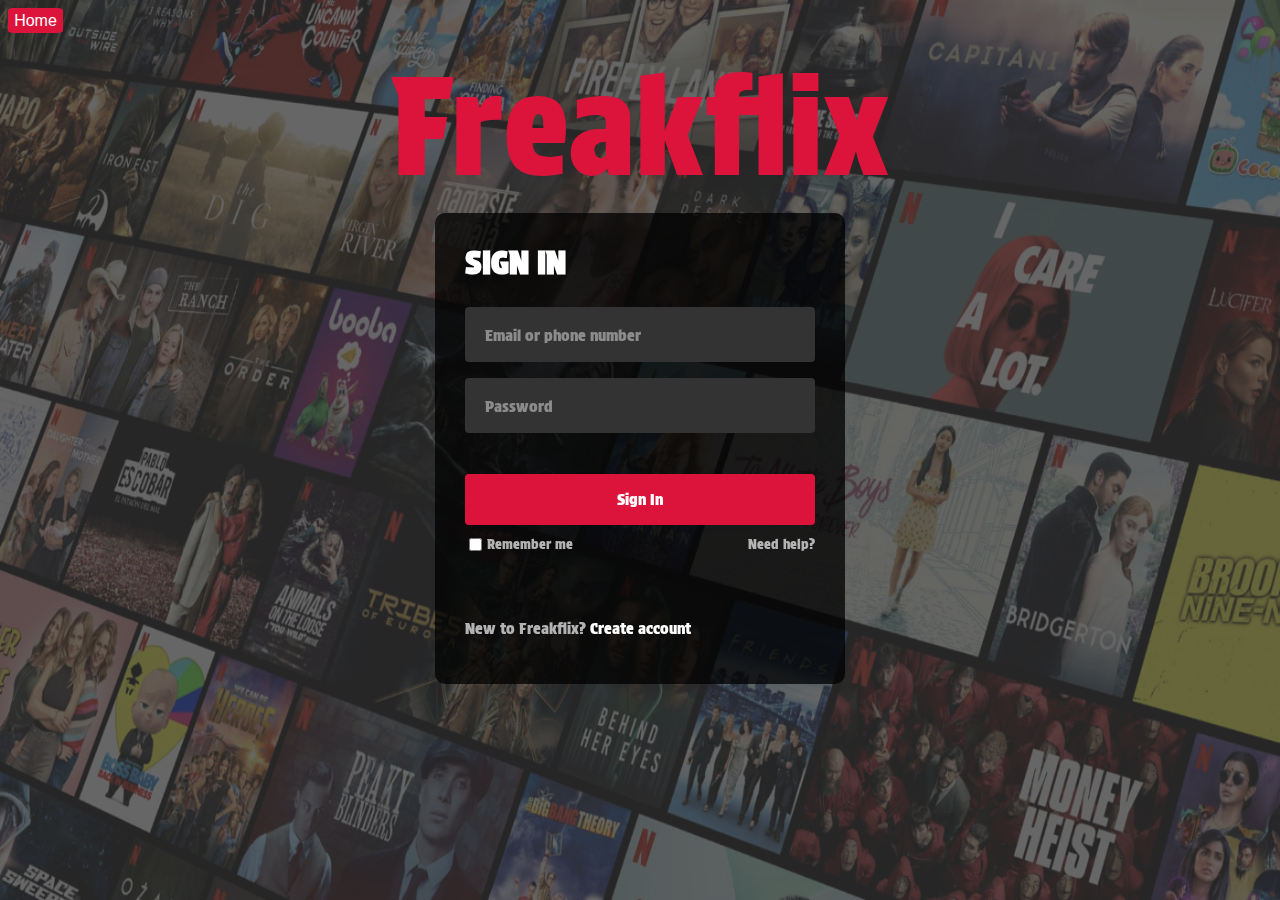
<file: index.html>
<!DOCTYPE html>
<html lang="en">

<head>

    <meta charset="UTF-8">
    <meta http-equiv="X-UA-Compatible" content="IE=edge">
    <meta name="viewport" content="width=device-width, initial-scale=1.0">
    <title>Netflix</title>

    <link rel="preconnect" href="https://fonts.googleapis.com">
    <link rel="preconnect" href="https://fonts.gstatic.com" crossorigin>
    <link href="https://fonts.googleapis.com/css2?family=Protest+Strike&display=swap" rel="stylesheet">

    <link rel="stylesheet" href="style.css">
</head>


<body>
    <img src="images/movie feature.png" alt="Movie background" class="background">
    <div>
        <form action="frontPage.html">
            <button class="home" id="home-button" type="submit">Home</button>
        </form>
    </div>

    <div>
        <h1 class="logo">
            Freakflix
        </h1>

    </div>


    <div class="island">
        <h2>SIGN IN</h2>
        <form action="#">
            <div class="field">
                <input type="text" required>
                <label>Email or phone number</label>
            </div>
            <div class="field">
                <input type="password" required>
                <label>Password</label>
            </div>
            <button type="submit">Sign In</button>
            <div class="help">
                <div class="remember">
                    <input type="checkbox" id="remember">
                    <label for="remember">Remember me</label>
                </div>
                <a href="#">Need help?</a>
            </div>
        </form>
        <p>New to Freakflix? <a href="#">Create account</a></p>
    </div>


</body>


</html>
</file>
<file: style.css>
*{
    font-family: "Protest Strike", sans-serif;
}


.background {
    opacity: 85%;
    position: fixed;
    top: 0px;
    left: 0px;
    height: 100%;
    width: 100%;
    z-index: -999;
    filter: brightness(40%)
}

.logo {
    margin: auto;
    color: crimson;
    padding: 2vh;
    box-sizing: border-box;

    width: 50%;

    top: 14vh;
    left: 50%;
    transform: translate(-50%, -50%);

    position: absolute;
    display: flex;
    justify-content: center;
    align-items: center;

    font-family: "Protest Strike", sans-serif;
    font-weight: 200;
    font-size: 15vh;

}

.island {
    position: relative;
    left: 50%;
    width: 350px;
    padding: 30px;
    border-radius: 10px;
    background: rgba(0, 0, 0, 0.75);
    transform: translate(-50%, +20vh);
}

.island h2 {
    color: #fff;
    margin:auto;
    font-size: 2rem;
}

.island form {
    margin: 25px 0 65px;
}

.field {
    position: relative;
    height: 55px;
    margin-bottom: 16px;
}

.field input {
    height: 100%;
    width: 100%;
    background: #333;
    outline: none;
    border: none;
    border-radius: 4px;
    color: #fff;
    font-size: 1rem;
    box-sizing: border-box;
}

.field input:is(:focus, :valid) {
    padding-top: 10px;
    text-align: -50px;
    text-indent:18px;
    background: #444;
    box-sizing: border-box;

}

.field label {
    position: absolute;
    left: 20px;
    top: 50%;
    color: #8c8c8c;
    pointer-events: none;
    transform: translateY(-50%);
    font-size: 1rem;
    transition: all 0.1s ease;
}

.field input:is(:focus, :valid)~label {
    transform: translateY(-130%);
    font-size: 0.75rem;
}

form button {
    width: 100%;
    padding: 16px 0;
    font-size: 1rem;
    border: none;
    outline: none;
    color: #fff;
    font-weight: 500;
    border-radius: 4px;
    margin: 25px 0 10px;
    background: crimson;
    cursor: pointer;
    transition: 0.1s ease;
}

form button:hover {
    background: rgb(163, 32, 58);
}

form .help {
    display: flex;
    justify-content: space-between;
}

form .remember {
    display: flex;
}

form .remember input {
    margin-right: 5px;
    accent-color: #b3b3b3;
}

form .help :where(label, a) {
    font-size: 0.9rem;
}

.island :where(label, p, a) {
    color: #b3b3b3;
}

.island p a {
    color: #fff;
}

.island a {
    text-decoration: none;
}

.island a:hover {
    text-decoration: underline;
}

@media (max-width: 740px) {
    body::before {
        display: none;
    }

    nav,
    .island {
        width:100%;
        height:100%;
    }

    nav a img {
        width: 140px;
    }

    .island {
        top: 43%;
        width: 350px;
    }

    .island form {
        margin: 25px 0 40px;
    }
}
.home {
    margin: 0;
    height: 25px;
    width: 55px;
    margin: 0;
    position: relative;

    background-color: crimson;
    border: Solid crimson;
    border-radius: 10%;
    padding: 0;

    justify-content: center;
    font-family: 'Franklin Gothic Medium', 'Arial Narrow', Arial, sans-serif;
}


.home:hover {
    background-color: rgb(68, 140, 202);
    border-color: rgb(53, 132, 201);
    cursor: pointer;
}
</file>
